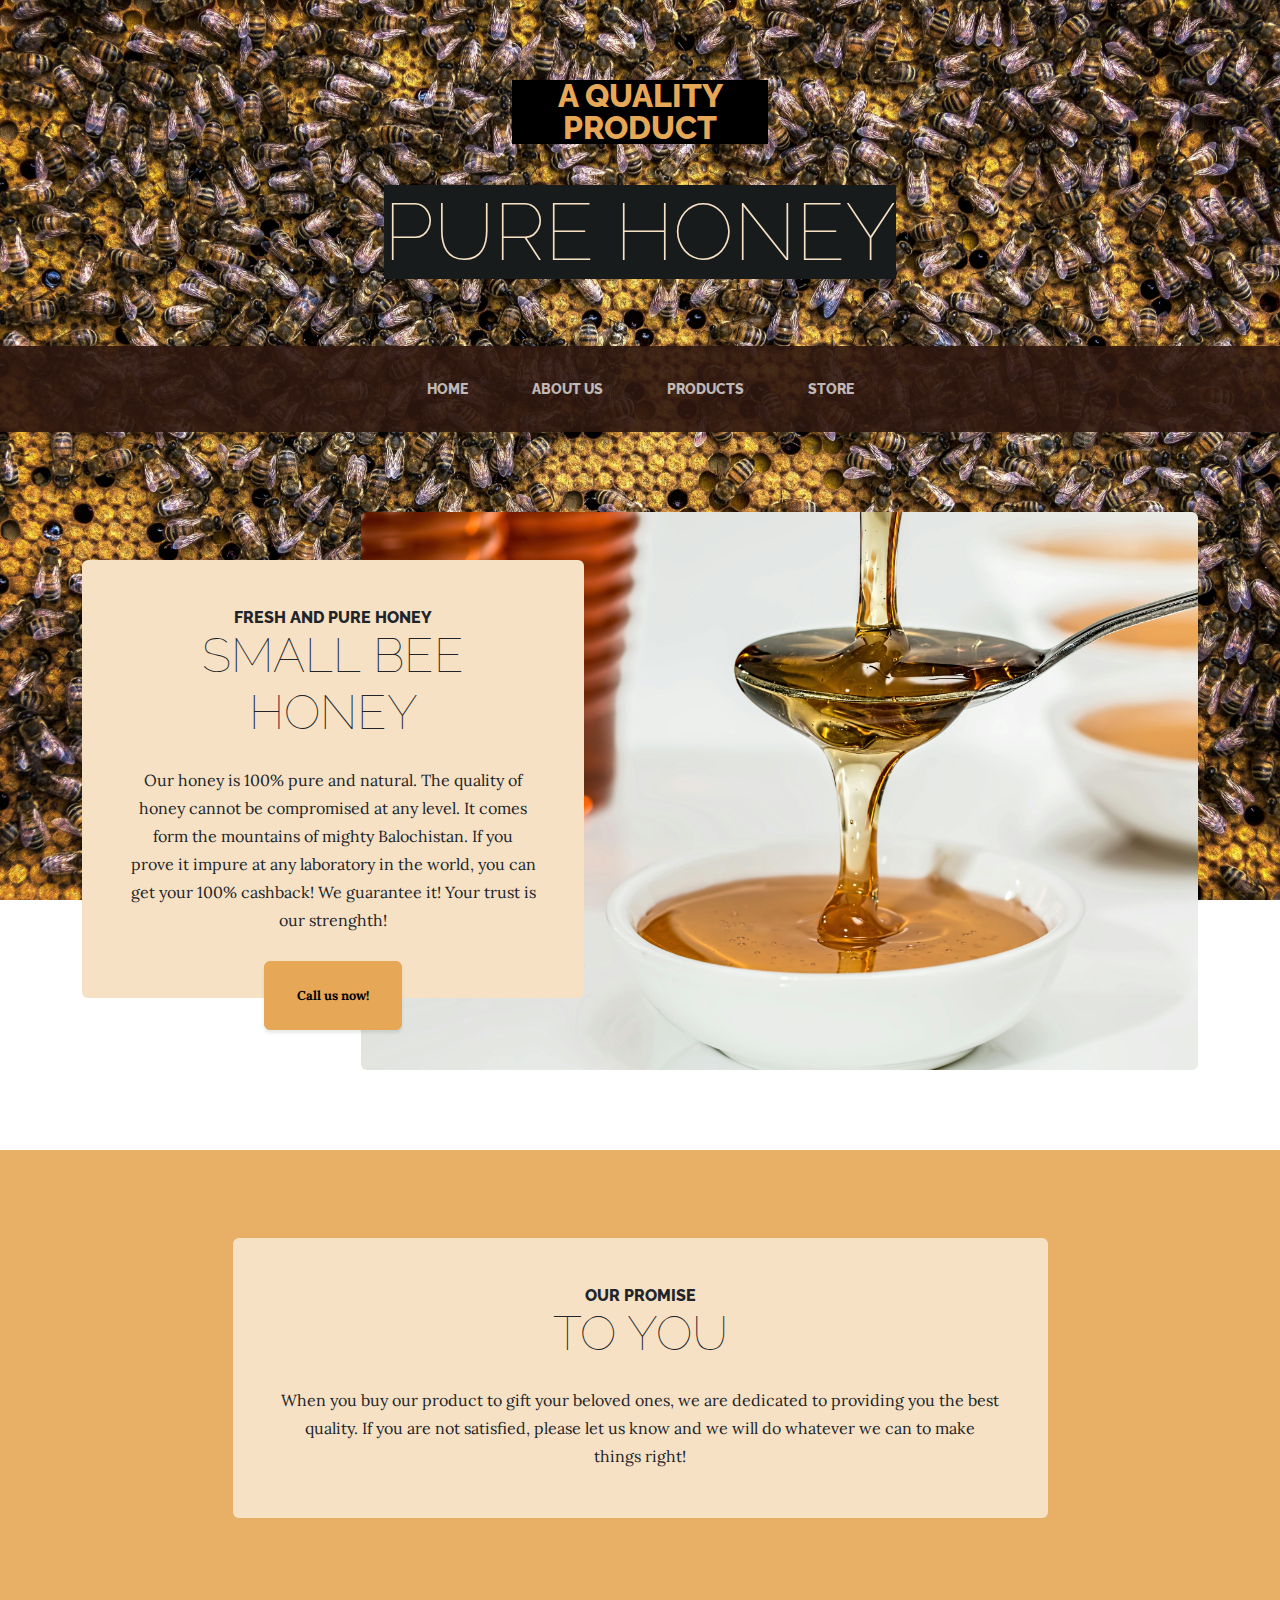
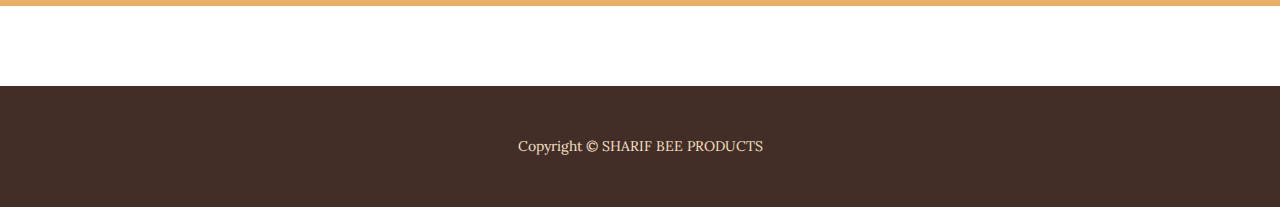
<file: index.html>
<!DOCTYPE html>
<html lang="en">
    <head>
        <meta charset="utf-8" />
        <meta name="viewport" content="width=device-width, initial-scale=1, shrink-to-fit=no" />
        <meta name="description" content="" />
        <meta name="author" content="" />
        <title>SHARIF BEE PROUDUCTS</title>
        <link rel="icon" type="image/x-icon" href="assets/favicon.ico" />
        <!-- Google fonts-->
        <link href="https://fonts.googleapis.com/css?family=Raleway:100,100i,200,200i,300,300i,400,400i,500,500i,600,600i,700,700i,800,800i,900,900i" rel="stylesheet" />
        <link href="https://fonts.googleapis.com/css?family=Lora:400,400i,700,700i" rel="stylesheet" />
        <!-- Core theme CSS (includes Bootstrap)-->
        <link href="css/styles.css" rel="stylesheet" />
    </head>
    <body>
        <header>
            <h1 class="site-heading text-center text-faded d-none d-lg-block">
                <center><span class="site-heading-upper text-primary mb-3" style="background-color: black; max-width:20%;">A Quality Product</span></center><br>    
                <span class="site-heading-lower" style="background-color: rgb(23, 27, 27);">Pure Honey </span>
            </h1>
        </header>
        <!-- Navigation-->
        <nav class="navbar navbar-expand-lg navbar-dark py-lg-4" id="mainNav">
            <div class="container">
                <a class="navbar-brand text-uppercase fw-bold d-lg-none" href="index.html">SHARIF BEE PRODUCT</a>
                <button class="navbar-toggler" type="button" data-bs-toggle="collapse" data-bs-target="#navbarSupportedContent" aria-controls="navbarSupportedContent" aria-expanded="false" aria-label="Toggle navigation"><span class="navbar-toggler-icon"></span></button>
                <div class="collapse navbar-collapse" id="navbarSupportedContent">
                    <ul class="navbar-nav mx-auto">
                        <li class="nav-item px-lg-4"><a class="nav-link text-uppercase" href="index.html">Home</a></li>
                        <li class="nav-item px-lg-4"><a class="nav-link text-uppercase" href="about.html">About us </a></li>
                        <li class="nav-item px-lg-4"><a class="nav-link text-uppercase" href="products.html">Products</a></li>
                        <li class="nav-item px-lg-4"><a class="nav-link text-uppercase" href="store.html">Store</a></li>
                    </ul>
                </div>
            </div>
        </nav>
        <section class="page-section clearfix">
            <div class="container">
                <div class="intro">
                    <img class="intro-img img-fluid mb-3 mb-lg-0 rounded" src="pexels-pixabay-33260.jpg" alt="..." />
                    <div class="intro-text left-0 text-center bg-faded p-5 rounded">
                        <h2 class="section-heading mb-4">
                            <span class="section-heading-upper">Fresh And Pure Honey </span>
                            <span class="section-heading-lower">Small bee honey</span>
                        </h2>
                        <p class="mb-3"> Our honey is 100% pure and natural. The quality of honey cannot be compromised  at any level. It comes form the mountains of  mighty Balochistan. If you prove it impure at any laboratory  in the world, you can get your 100% cashback! We guarantee it! Your trust is our strenghth!</p>
                        <div class="intro-button mx-auto"><a class="btn btn-primary btn-xl" href="#!">Call us now!</a></div>
                    </div>
                </div>
            </div>
        </section>
        <section class="page-section cta">
            <div class="container">
                <div class="row">
                    <div class="col-xl-9 mx-auto">
                        <div class="cta-inner bg-faded text-center rounded">
                            <h2 class="section-heading mb-4">
                                <span class="section-heading-upper">Our Promise</span>
                                <span class="section-heading-lower">To You</span>
                            </h2>
                            <p class="mb-0">When you buy our product to gift your beloved ones, we are dedicated to providing you the best quality. If you are not satisfied, please let us know and we will do whatever we can to make things right!</p>
                        </div>
                    </div>
                </div>
            </div>
        </section>
        <footer class="footer text-faded text-center py-5">
            <div class="container"><p class="m-0 small">Copyright &copy; SHARIF BEE PRODUCTS</p></div>
        </footer>
        <!-- Bootstrap core JS-->
        <script src="https://cdn.jsdelivr.net/npm/bootstrap@5.2.3/dist/js/bootstrap.bundle.min.js"></script>
        <!-- Core theme JS-->
        <script src="js/scripts.js"></script>
    </body>
</html>
</file>
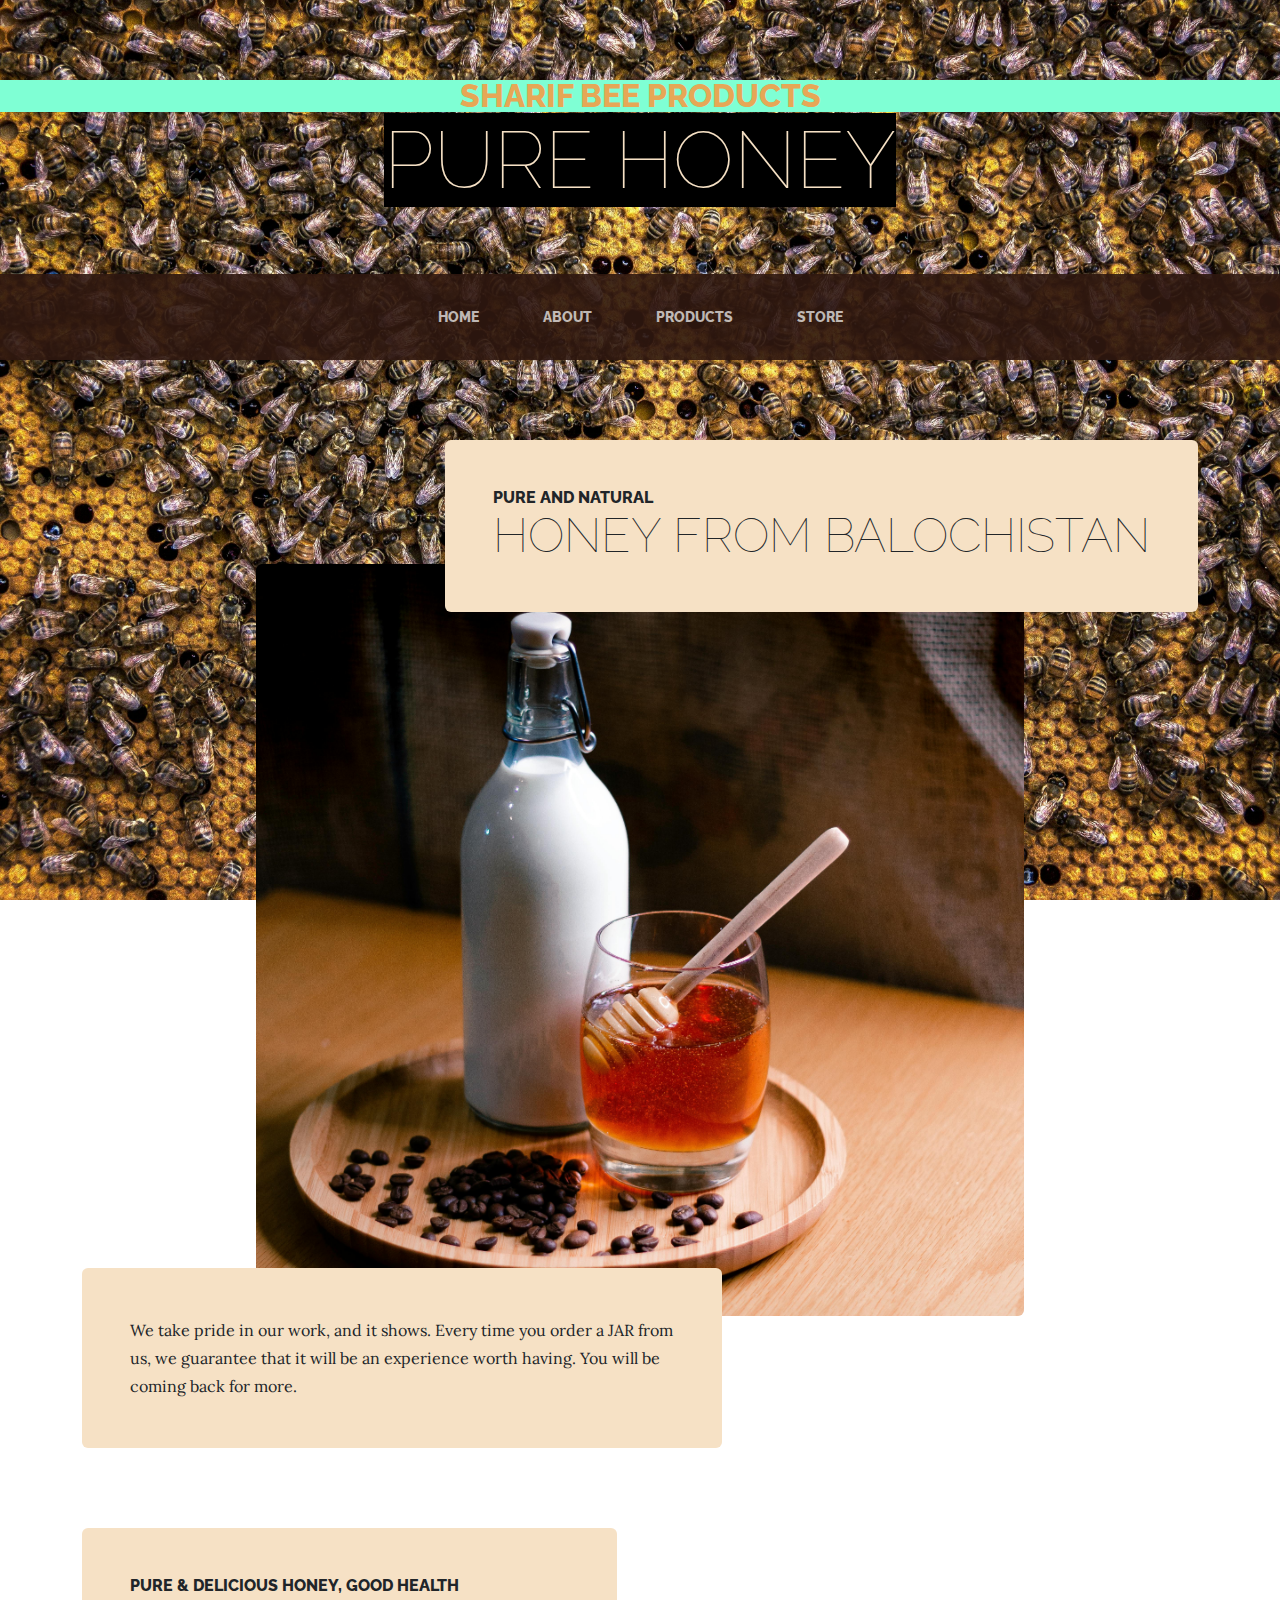
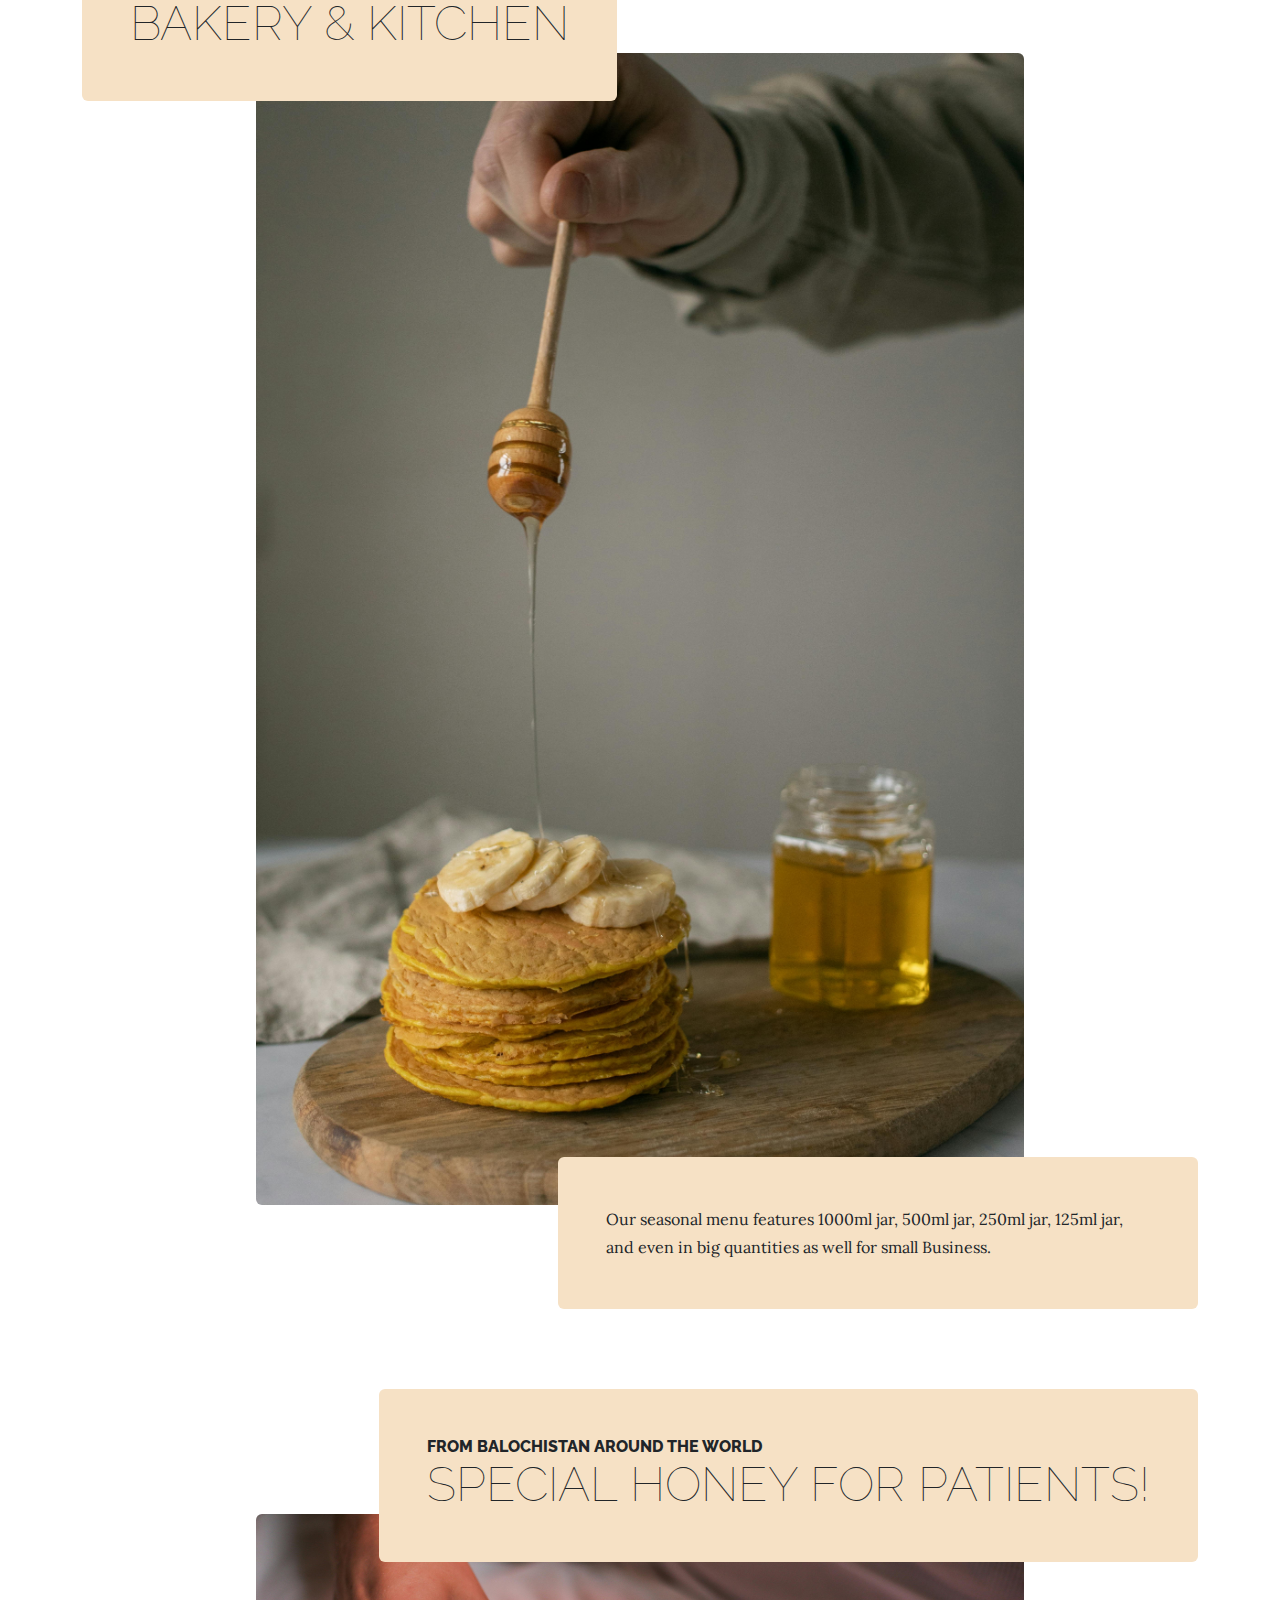
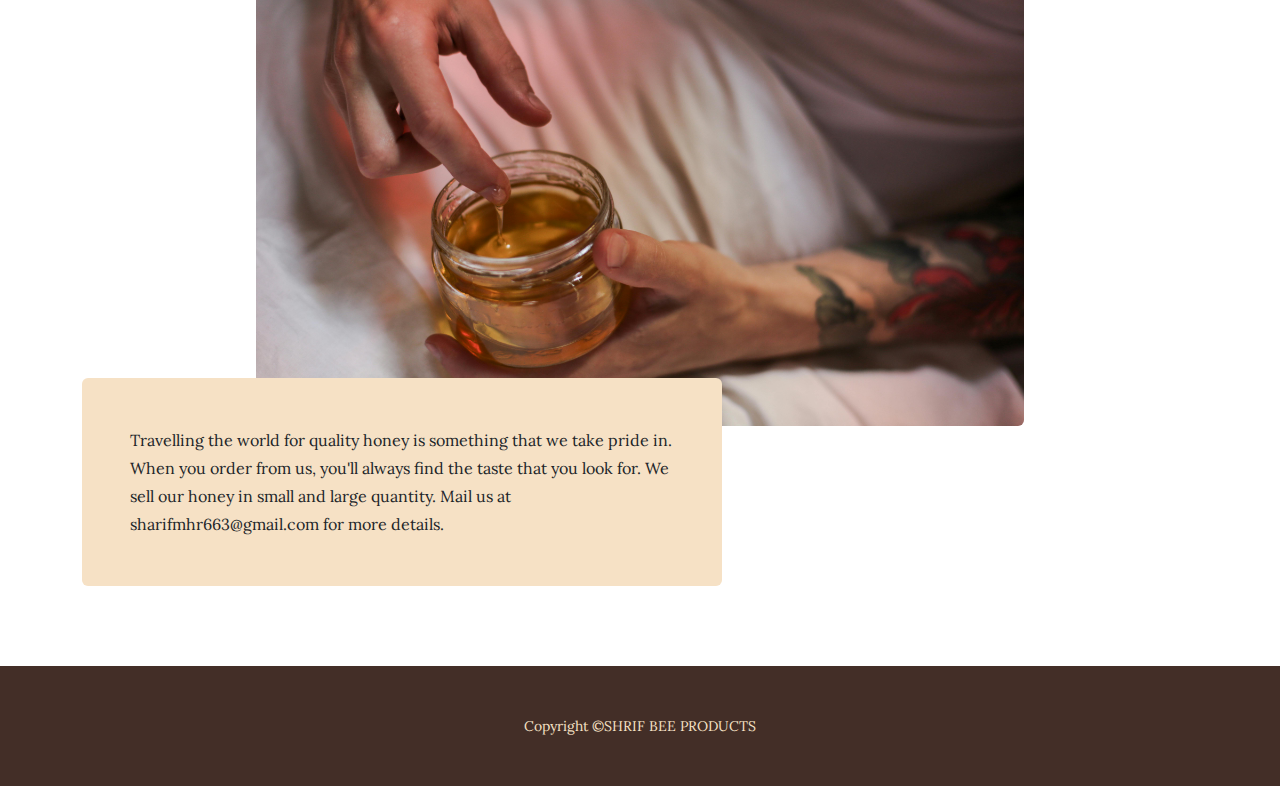
<file: products.html>
<!DOCTYPE html>
<html lang="en">
    <head>
        <meta charset="utf-8" />
        <meta name="viewport" content="width=device-width, initial-scale=1, shrink-to-fit=no" />
        <meta name="description" content="" />
        <meta name="author" content="" />
        <title>SHARIF BEE PRODUCTS</title>
        <link rel="icon" type="image/x-icon" href="assets/favicon.ico" />
        <!-- Google fonts-->
        <link href="https://fonts.googleapis.com/css?family=Raleway:100,100i,200,200i,300,300i,400,400i,500,500i,600,600i,700,700i,800,800i,900,900i" rel="stylesheet" />
        <link href="https://fonts.googleapis.com/css?family=Lora:400,400i,700,700i" rel="stylesheet" />
        <!-- Core theme CSS (includes Bootstrap)-->
        <link href="css/styles.css" rel="stylesheet" />
    </head>
    <body>
        <header>
            <h1 class="site-heading text-center text-faded d-none d-lg-block">
                <span class="site-heading-upper text-primary mb-3" style="background-color: aquamarine;">SHARIF BEE PRODUCTS</span>
                <span class="site-heading-lower" style="background-color: black;">PURE HONEY</span>
            </h1>
        </header>
        <!-- Navigation-->
        <nav class="navbar navbar-expand-lg navbar-dark py-lg-4" id="mainNav">
            <div class="container">
                <a class="navbar-brand text-uppercase fw-bold d-lg-none" href="index.html">Start Bootstrap</a>
                <button class="navbar-toggler" type="button" data-bs-toggle="collapse" data-bs-target="#navbarSupportedContent" aria-controls="navbarSupportedContent" aria-expanded="false" aria-label="Toggle navigation"><span class="navbar-toggler-icon"></span></button>
                <div class="collapse navbar-collapse" id="navbarSupportedContent">
                    <ul class="navbar-nav mx-auto">
                        <li class="nav-item px-lg-4"><a class="nav-link text-uppercase" href="index.html">Home</a></li>
                        <li class="nav-item px-lg-4"><a class="nav-link text-uppercase" href="about.html">About</a></li>
                        <li class="nav-item px-lg-4"><a class="nav-link text-uppercase" href="products.html">Products</a></li>
                        <li class="nav-item px-lg-4"><a class="nav-link text-uppercase" href="store.html">Store</a></li>
                    </ul>
                </div>
            </div>
        </nav>
        <section class="page-section">
            <div class="container">
                <div class="product-item">
                    <div class="product-item-title d-flex">
                        <div class="bg-faded p-5 d-flex ms-auto rounded">
                            <h2 class="section-heading mb-0">
                                <span class="section-heading-upper">PURE AND NATURAL </span>
                                <span class="section-heading-lower">HONEY FROM BALOCHISTAN</span>
                            </h2>
                        </div>
                    </div>
                    <img class="product-item-img mx-auto d-flex rounded img-fluid mb-3 mb-lg-0" src="pexels-elkady-3772492.jpg" alt="..." />
                    <div class="product-item-description d-flex me-auto">
                        <div class="bg-faded p-5 rounded"><p class="mb-0">We take pride in our work, and it shows. Every time you order a JAR from us, we guarantee that it will be an experience worth having. You will be coming back for more.</p></div>
                    </div>
                </div>
            </div>
        </section>
        <section class="page-section">
            <div class="container">
                <div class="product-item">
                    <div class="product-item-title d-flex">
                        <div class="bg-faded p-5 d-flex me-auto rounded">
                            <h2 class="section-heading mb-0">
                                <span class="section-heading-upper">Pure & Delicious Honey, Good Health</span>
                                <span class="section-heading-lower">Bakery & Kitchen</span>
                            </h2>
                        </div>
                    </div>
                    <img class="product-item-img mx-auto d-flex rounded img-fluid mb-3 mb-lg-0" src="pexels-gabby-k-7144971.jpg" alt="..." />
                    <div class="product-item-description d-flex ms-auto">
                        <div class="bg-faded p-5 rounded"><p class="mb-0">Our seasonal menu features 1000ml jar, 500ml jar, 250ml jar, 125ml jar, and even in big quantities as well for small Business.</p></div>
                    </div>
                </div>
            </div>
        </section>
        <section class="page-section">
            <div class="container">
                <div class="product-item">
                    <div class="product-item-title d-flex">
                        <div class="bg-faded p-5 d-flex ms-auto rounded">
                            <h2 class="section-heading mb-0">
                                <span class="section-heading-upper">From Balochistan Around the World</span>
                                <span class="section-heading-lower">Special honey for patients! </span>
                            </h2>
                        </div>
                    </div>
                    <img class="product-item-img mx-auto d-flex rounded img-fluid mb-3 mb-lg-0" src="pexels-cottonbro-4980530 (1).jpg" alt="..." />
                    <div class="product-item-description d-flex me-auto">
                        <div class="bg-faded p-5 rounded"><p class="mb-0">Travelling the world for quality honey is something that we take pride in. When you order from us, you'll always find the taste that you look for. We sell our honey in small and large quantity. Mail us at sharifmhr663@gmail.com for more details.</p></div>
                    </div>
                </div>
            </div>
        </section>
        <footer class="footer text-faded text-center py-5">
            <div class="container"><p class="m-0 small">Copyright &copy;SHRIF BEE PRODUCTS</p></div>
        </footer>
        <!-- Bootstrap core JS-->
        <script src="https://cdn.jsdelivr.net/npm/bootstrap@5.2.3/dist/js/bootstrap.bundle.min.js"></script>
        <!-- Core theme JS-->
        <script src="js/scripts.js"></script>
    </body>
</html>
</file>
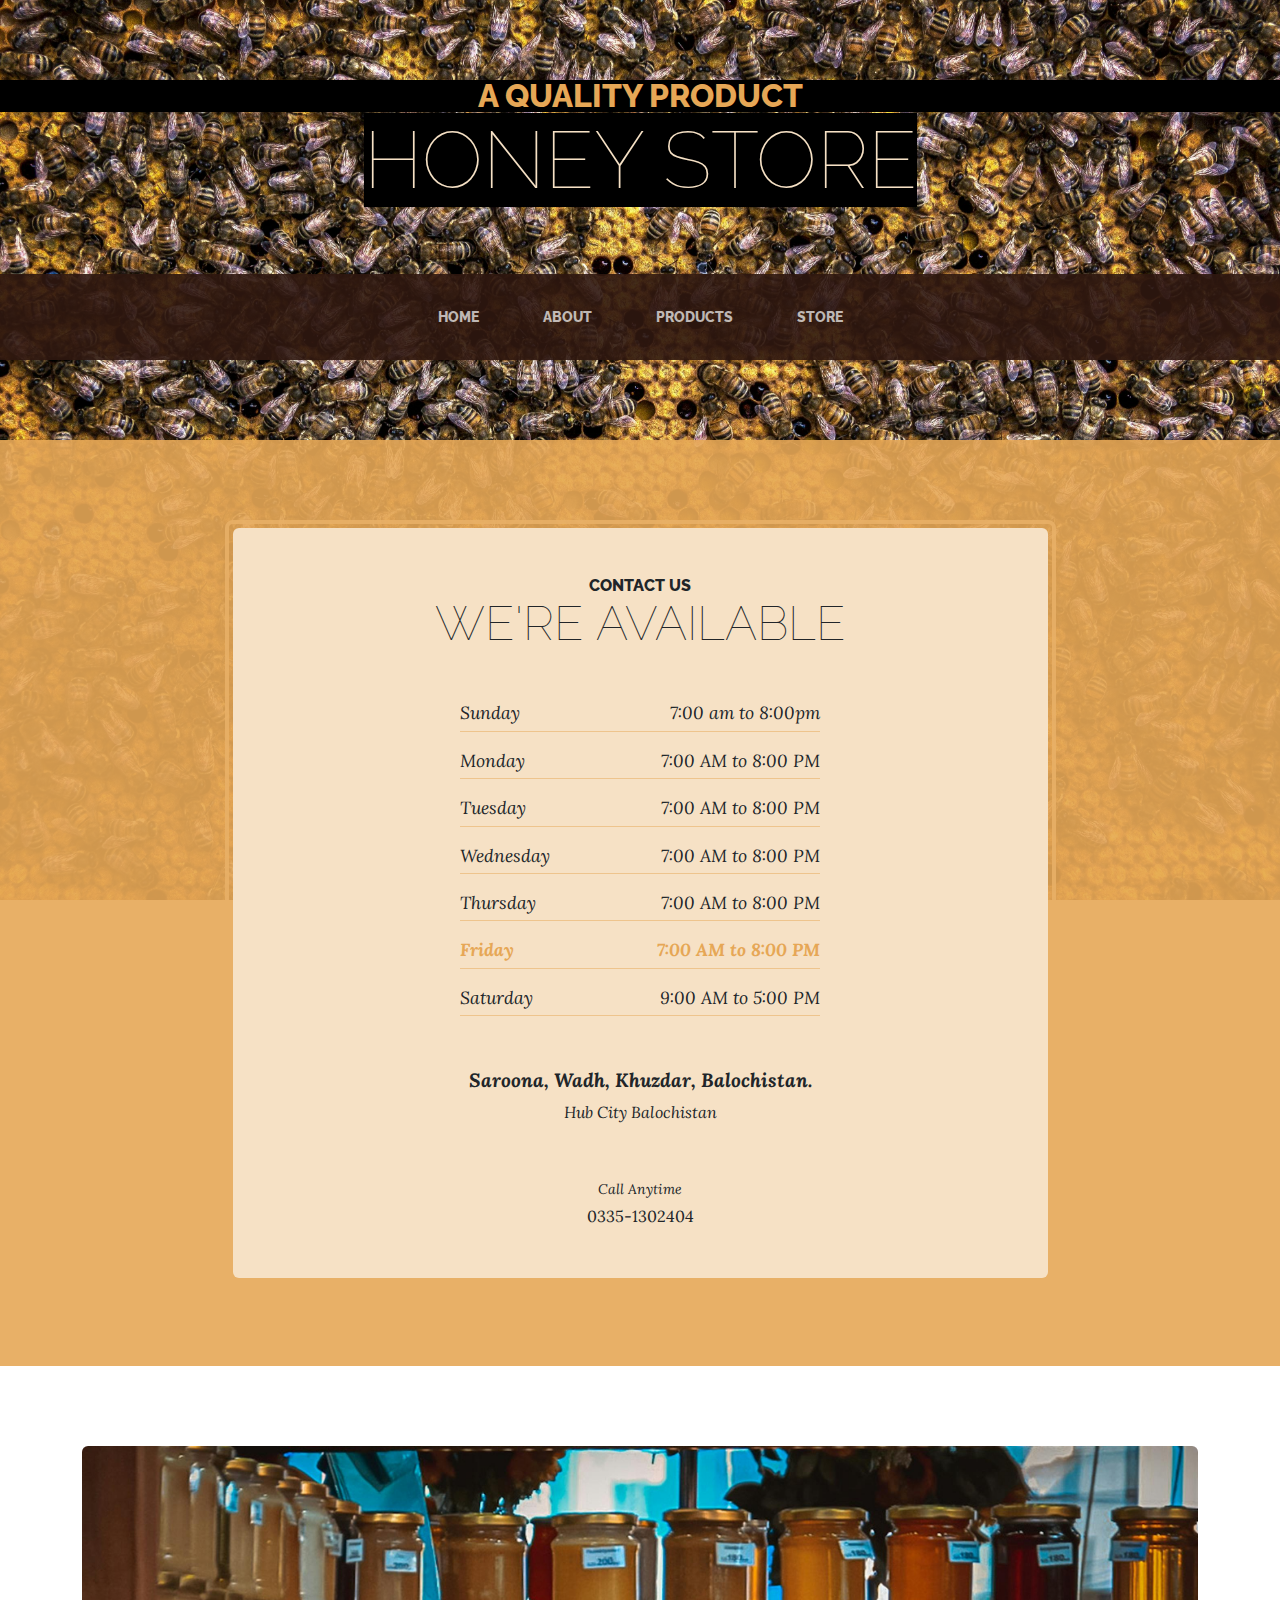
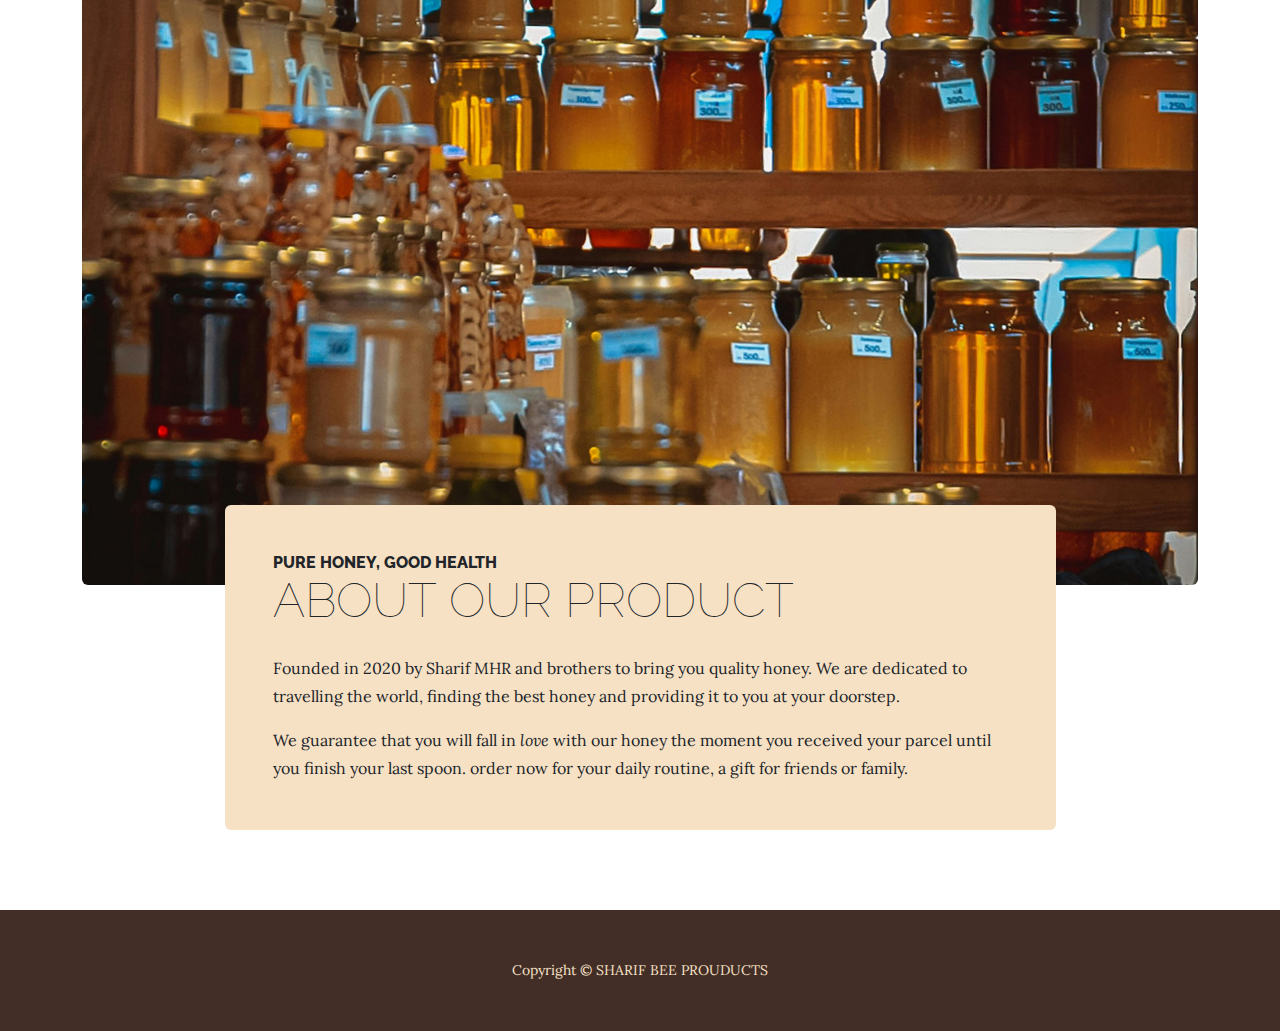
<file: store.html>
<!DOCTYPE html>
<html lang="en">
    <head>
        <meta charset="utf-8" />
        <meta name="viewport" content="width=device-width, initial-scale=1, shrink-to-fit=no" />
        <meta name="description" content="" />
        <meta name="author" content="" />
        <title>SHARIF BEE PROUDUCTS</title>
        <link rel="icon" type="image/x-icon" href="assets/favicon.ico" />
        <!-- Google fonts-->
        <link href="https://fonts.googleapis.com/css?family=Raleway:100,100i,200,200i,300,300i,400,400i,500,500i,600,600i,700,700i,800,800i,900,900i" rel="stylesheet" />
        <link href="https://fonts.googleapis.com/css?family=Lora:400,400i,700,700i" rel="stylesheet" />
        <!-- Core theme CSS (includes Bootstrap)-->
        <link href="css/styles.css" rel="stylesheet" />
    </head>
    <body>
        <header>
            <h1 class="site-heading text-center text-faded d-none d-lg-block">
                <span class="site-heading-upper text-primary mb-3" style="background-color: black;">A Quality product</span>
                <span class="site-heading-lower" style="background-color: black;">honey store </span>
            </h1>
        </header>
        <!-- Navigation-->
        <nav class="navbar navbar-expand-lg navbar-dark py-lg-4" id="mainNav">
            <div class="container">
                <a class="navbar-brand text-uppercase fw-bold d-lg-none" href="index.html">pure honey </a>
                <button class="navbar-toggler" type="button" data-bs-toggle="collapse" data-bs-target="#navbarSupportedContent" aria-controls="navbarSupportedContent" aria-expanded="false" aria-label="Toggle navigation"><span class="navbar-toggler-icon"></span></button>
                <div class="collapse navbar-collapse" id="navbarSupportedContent">
                    <ul class="navbar-nav mx-auto">
                        <li class="nav-item px-lg-4"><a class="nav-link text-uppercase" href="index.html">Home</a></li>
                        <li class="nav-item px-lg-4"><a class="nav-link text-uppercase" href="about.html">About</a></li>
                        <li class="nav-item px-lg-4"><a class="nav-link text-uppercase" href="products.html">Products</a></li>
                        <li class="nav-item px-lg-4"><a class="nav-link text-uppercase" href="store.html">Store</a></li>
                    </ul>
                </div>
            </div>
        </nav>
        <section class="page-section cta">
            <div class="container">
                <div class="row">
                    <div class="col-xl-9 mx-auto">
                        <div class="cta-inner bg-faded text-center rounded">
                            <h2 class="section-heading mb-5">
                                <span class="section-heading-upper">contact us</span>
                                <span class="section-heading-lower">We're available</span>
                            </h2>
                            <ul class="list-unstyled list-hours mb-5 text-left mx-auto">
                                <li class="list-unstyled-item list-hours-item d-flex">
                                    Sunday
                                    <span class="ms-auto">7:00 am to 8:00pm</span>
                                </li>
                                <li class="list-unstyled-item list-hours-item d-flex">
                                    Monday
                                    <span class="ms-auto">7:00 AM to 8:00 PM</span>
                                </li>
                                <li class="list-unstyled-item list-hours-item d-flex">
                                    Tuesday
                                    <span class="ms-auto">7:00 AM to 8:00 PM</span>
                                </li>
                                <li class="list-unstyled-item list-hours-item d-flex">
                                    Wednesday
                                    <span class="ms-auto">7:00 AM to 8:00 PM</span>
                                </li>
                                <li class="list-unstyled-item list-hours-item d-flex">
                                    Thursday
                                    <span class="ms-auto">7:00 AM to 8:00 PM</span>
                                </li>
                                <li class="list-unstyled-item list-hours-item d-flex">
                                    Friday
                                    <span class="ms-auto">7:00 AM to 8:00 PM</span>
                                </li>
                                <li class="list-unstyled-item list-hours-item d-flex">
                                    Saturday
                                    <span class="ms-auto">9:00 AM to 5:00 PM</span>
                                </li>
                            </ul>
                            <p class="address mb-5">
                                <em>
                                    <strong>Saroona, Wadh, Khuzdar, Balochistan.</strong>
                                    <br />
                                    Hub City Balochistan
                                </em>
                            </p>
                            <p class="mb-0">
                                <small><em>Call Anytime</em></small>
                                <br />
                                0335-1302404
                            </p>
                        </div>
                    </div>
                </div>
            </div>
        </section>
        <section class="page-section about-heading">
            <div class="container">
                <img class="img-fluid rounded about-heading-img mb-3 mb-lg-0" src="pexels-pexels-user-241205831-12370134.jpg" alt="..." />
                <div class="about-heading-content">
                    <div class="row">
                        <div class="col-xl-9 col-lg-10 mx-auto">
                            <div class="bg-faded rounded p-5">
                                <h2 class="section-heading mb-4">
                                    <span class="section-heading-upper">Pure Honey, Good Health</span>
                                    <span class="section-heading-lower">About Our Product</span>
                                </h2>
                                <p>Founded in 2020 by Sharif MHR and brothers to bring you quality honey.  We are dedicated to travelling the world, finding the best honey and providing it to you at your doorstep.</p>
                                <p class="mb-0">
                                    We guarantee that you will fall in
                                    <em>love</em>
                                    with our honey the moment you received your parcel  until you finish your last spoon. order now  for your daily routine, a gift for friends or family.
                                </p>
                            </div>
                        </div>
                    </div>
                </div>
            </div>
        </section>
        <footer class="footer text-faded text-center py-5">
            <div class="container"><p class="m-0 small">Copyright &copy; SHARIF BEE PROUDUCTS</p></div>
        </footer>
        <!-- Bootstrap core JS-->
        <script src="https://cdn.jsdelivr.net/npm/bootstrap@5.2.3/dist/js/bootstrap.bundle.min.js"></script>
        <!-- Core theme JS-->
        <script src="js/scripts.js"></script>
    </body>
</html>
</file>
